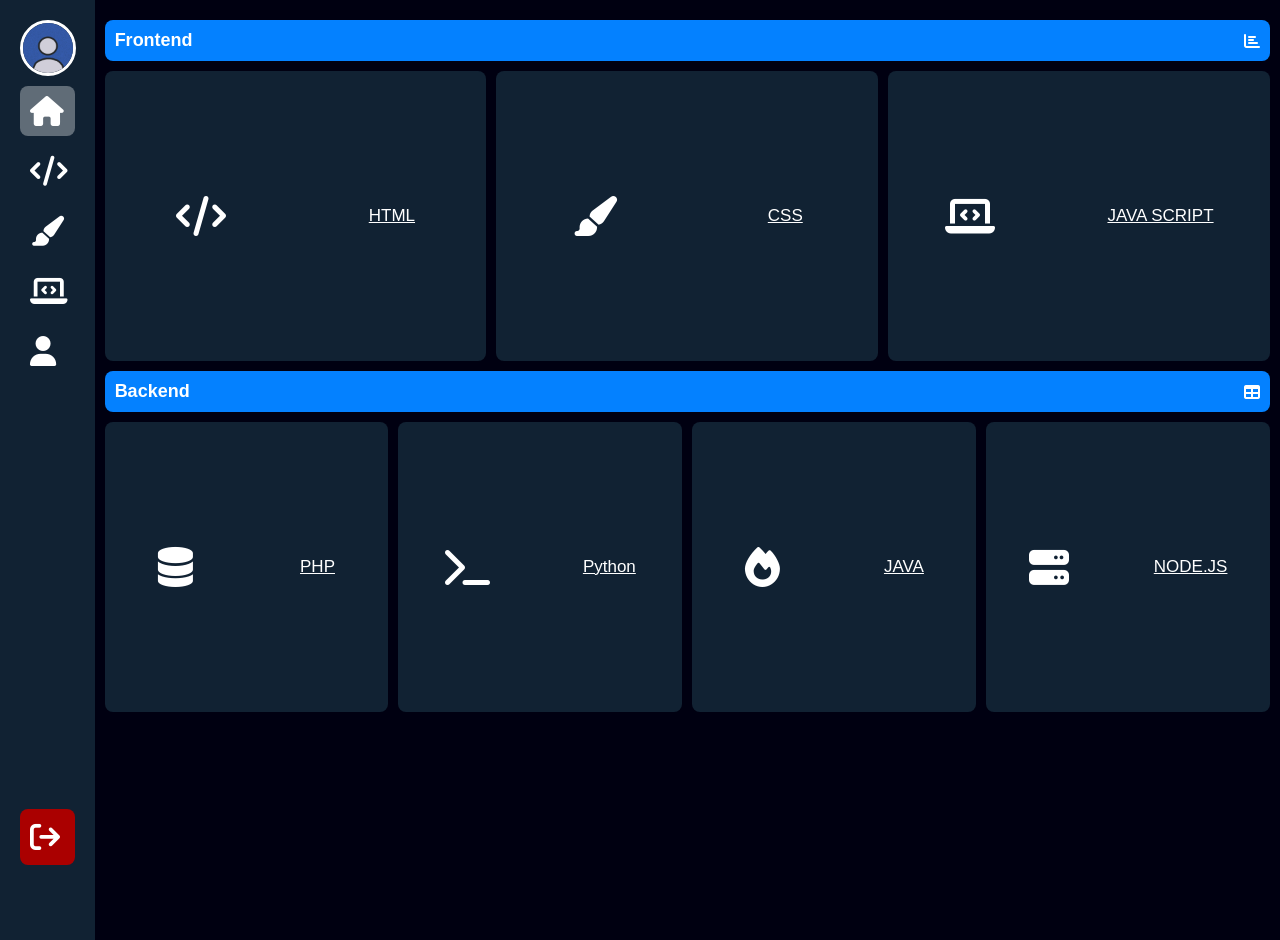
<file: index.html>
<!DOCTYPE html>
<html lang="en">
<head>
    <meta charset="UTF-8">
    <title>Education Website</title>
    <link rel="icon" href="assets/icon.png">
    <link rel="stylesheet" href="css/style.css">
    <link rel="stylesheet" href="https://cdnjs.cloudflare.com/ajax/libs/font-awesome/6.4.0/css/all.min.css">
</head>
<body>


    <div class="menu">
        <ul>
            <li class="profile">
                <div class="img-box">
                    <img src="assets/profile-img.jpg" alt="profile">
                </div>
                <h2>Software</h2>
            </li>
            <li>
                <a href="" class="active">
                    <i class="fas fa-home"></i>
                    <p>Home</p>
                </a>
            </li>

            <li>
                <a href="pages/lesson-html/html-page.html">
                    <i class="fas fa-code"></i>
                    <p>HTML</p>
                </a>
            </li>

            <li>
                <a href="pages/lesson-css/css-page.html">
                    <i class="fas fa-paintbrush"></i>
                    <p>CSS</p>
                </a>
            </li>

            <li>
                <a href="pages/lesson-js/js-page.html">
                    <i class="fas fa-laptop-code"></i>
                    <p>JS</p>
                </a>
            </li>

            <li>
                <a href="pages/users/users.html">
                    <i class="fas fa-user"></i>
                    <p>Users</p>
                </a>
            </li>

            <li class="log-out" onclick="return confirm('Are you sure ......!')">
                <a href="pages/sign in/sign in.html">
                    <i class="fas fa-sign-out"></i>
                    <p>Log Out</p>
                </a>
            </li>
        </ul>
    </div>


<div class="content">
    <div class="title-info">
        <p>Frontend</p>
        <i class="fas fa-chart-bar"></i>
    </div>


    <div class="frontend-info">
        <div class="box">
            <i class="fas fa-code"></i>
                <div class="data">
                    <a href="pages/lesson-html/html-page.html"><p>HTML</p></a>
                </div>
        </div>

        <div class="box">
            <i class="fas fa-paintbrush"></i>
                <div class="data">
                    <a href="pages/lesson-css/css-page.html"><p>CSS</p></a>
                </div>
        </div>

        <div class="box">
            <i class="fas fa-laptop-code"></i>
                <div class="data">
                    <a href="pages/lesson-js/js-page.html"><p>JAVA SCRIPT</p></a>
                </div>
        </div>
    </div>

    <div class="title-info">
        <p>Backend</p>
        <i class="fas fa-table"></i>
    </div>

    <div class="backend-info">
        <div class="box">
            <i class="fas fa-database"></i>
                <div class="data">
                    <a href=""><p>PHP</p></a>
                </div>
        </div>

        <div class="box">
            <i class="fas fa-terminal"></i>
                <div class="data">
                    <a href=""><p>Python</p></a>
                </div>
        </div>

        <div class="box">
            <i class="fas fa-fire"></i>
                <div class="data">
                    <a href=""><p>JAVA</p></a>
                </div>
        </div>

        <div class="box">
            <i class="fas fa-server"></i>
                <div class="data">
                    <a href=""><p>NODE.JS</p></a>
                </div>
        </div>
    </div>
    




</div>



</body>
</html>
</file>
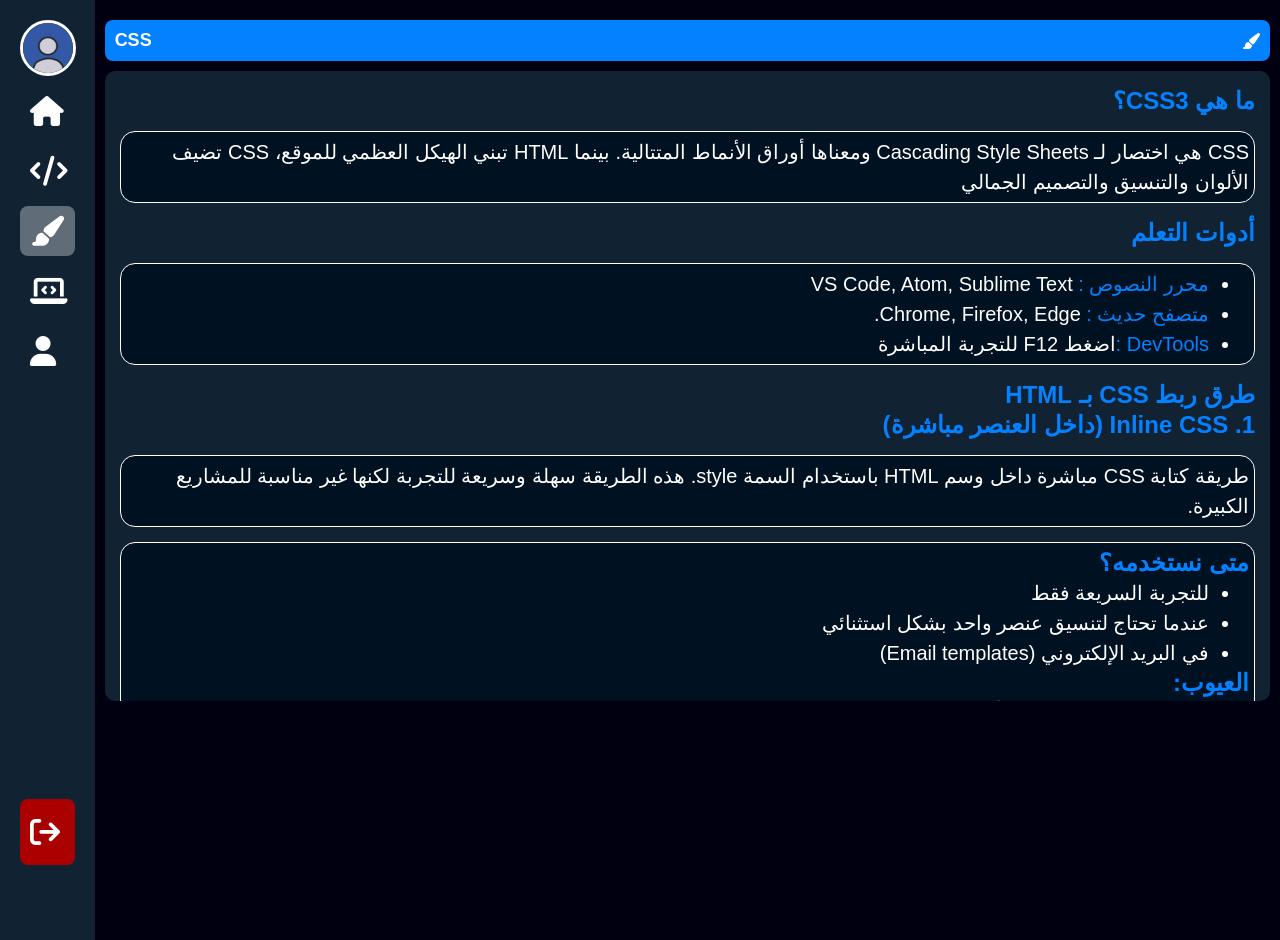
<file: pages/lesson-css/css-page.html>
<!DOCTYPE html>
<html lang="en">
<head>
    <meta charset="UTF-8">
    <title>Education Website</title>
    <link rel="icon" href="assets/icon.png">
    <link rel="stylesheet" href="css/css-page.css">
    <link rel="stylesheet" href="https://cdnjs.cloudflare.com/ajax/libs/font-awesome/6.4.0/css/all.min.css">
</head>
<body>
    <div class="menu">
        <ul class="ul1">
            <li class="profile">
                <div class="img-box">
                    <img src="assets/profile-img.jpg" alt="profile">
                </div>
                <h2>Software</h2>
            </li>
            <li>
                <a href="../../index.html">
                    <i class="fas fa-home"></i>
                    <p>Home</p>
                </a>
            </li>

            <li>
                <a href="../lesson-html/html-page.html">
                    <i class="fas fa-code"></i>
                    <p>HTML</p>
                </a>
            </li>

            <li>
                <a href="" class="active">
                    <i class="fas fa-paintbrush"></i>
                    <p>CSS</p>
                </a>
            </li>

            <li>
                <a href="../lesson-js/js-page.html">
                    <i class="fas fa-laptop-code"></i>
                    <p>JS</p>
                </a>
            </li>

            <li>
                <a href="../users/users.html">
                    <i class="fas fa-user"></i>
                    <p>users</p>
                </a>
            </li>

            <li class="log-out">
                <a href="../sign in/sign in.html" onclick="return confirm('Are you sure ......!')">
                    <i class="fas fa-sign-out"></i>
                    <p>Log Out</p>
                </a>
            </li>
        </ul>
    </div>


<div class="content">
    <div class="title-info">
        <p>CSS</p>
        <i class="fas fa-paintbrush"></i>
    </div>

<div class="box">

    <h2>ما هي CSS3؟</h2>
    <div class="con1">
          <p class="p1">CSS هي اختصار لـ Cascading Style Sheets ومعناها أوراق الأنماط المتتالية. بينما HTML تبني الهيكل العظمي للموقع، CSS تضيف الألوان والتنسيق والتصميم الجمالي</p>
    </div>
    <h2>أدوات التعلم</h2>
<div class="con1">
    <ul class="ul2">
    <li><span style="color: #0481ff;">محرر النصوص :</span> VS Code, Atom, Sublime Text</li>
    <li><span style="color: #0481ff;">متصفح حديث :</span> Chrome, Firefox, Edge.</li>
    <li><span style="color: #0481ff;">DevTools :</span>اضغط F12 للتجربة المباشرة </li>
  </ul>
  </div>

<h2>طرق ربط CSS بـ HTML</h2>
<h2>1. Inline CSS (داخل العنصر مباشرة)</h2>
<div class="con1">
    <p>طريقة كتابة CSS مباشرة داخل وسم HTML باستخدام السمة style. هذه الطريقة سهلة وسريعة للتجربة لكنها غير مناسبة للمشاريع الكبيرة.</p>
</div>

<div class="con1">
    <h2> متى نستخدمه؟</h2>

<ul class="ul2">
    <li>للتجربة السريعة فقط</li>
    <li>عندما تحتاج لتنسيق عنصر واحد بشكل استثنائي</li>
    <li>في البريد الإلكتروني (Email templates)</li>
  </ul>

  <h2> العيوب:</h2>
<ul class="ul2">
    <li>يصعب تعديل التنسيقات لأنها متناثرة في كل مكان</li>
    <li>لا يمكن إعادة استخدام الكود</li>
    <li>يصعب الصيانة في المشاريع الكبيرة</li>
  </ul>
  </div>
  صوره


<h2>2. Internal CSS (داخل ملف HTML)</h2>
<div class="con1">
<p>كتابة CSS داخل وسم style في قسم head من ملف HTML. مناسب للصفحات الصغيرة أو عندما يكون لكل صحة تنسيقات خاصة بها</p>
</div>
<div class="con1">
<h2> متى نستخدمه؟</h2>
<ul class="ul2">
    <li>صفحات HTML منفردة (Single Page)</li>
    <li>عندما لا تريد إنشاء ملف CSS منفصل</li>
    <li>للنماذج الأولية (Prototypes)</li>
  </ul>
</div>


<h2>3.External CSS (ملف منفصل - الأفضل)</h2>
<div class="con1">
<h3>إنشاء ملف منفصل بامتداد .css وربطه بملف HTML باستخدام وسم link. هذه هي الطريقة المثلى والأكثر استخداماً</h3>
</div>

<div class="con1">
    <h2>المميزات</h2>
<ul class="ul2">
    <li>فصل كامل بين المحتوى (HTML) والتصميم (CSS)</li>
    <li>عإمكانية استخدام نفس ملف CSS لعدة صفحات HTML</li>
    <li>سهولة الصيانة والتعديل من مكان واحد</li>
    <li>تخزين مؤقت (Caching) يحسن أداء الموقع</li>
    <li>تنظيم أفضل للمشروع</li>
  </ul> 
<h2> كيفية الربط:</h2>
<ol>
    <li><span style="color: #0481ff;">rel="stylesheet":</span>يحدد أي عنصر HTML سيتم تنسيقه (مثل p, h1, .class, #id)</li>
    <li><span style="color: #0481ff;">Declaration Block (كتلة التصريح):</span>محاطة بأقواس معقوفة { } تحتوي على الخصائص</li>
    <li><span style="color: #0481ff;">Property (الخاصية):</span>ما تريد تغييره (color, font-size, background)</li>
    <li><span style="color: #0481ff;">Value (القيمة):</span>القيمة الجديدة (red, 20px, #ffffff)</li>
    <li><span style="color: #0481ff;">Declaration (التصريح):</span>Property + Value ينتهي بفاصلة منقوطة ;</li>
</ol>


</div>
<h2>البنية الأساسية لـ CSS</h2>
<div class="con1">
<ul class="ul2">
    <li><span style="color: #0481ff;">Selector (المحدد):</span> يحدد أن هذا الملف هو ورقة أنماط</li>
    <li><span style="color: #0481ff;">href:</span>مسار ملف CSS (يمكن أن يكون نسبي أو مطلق)</li>
</ul>
</div>
























</div>



</div>

  




</div>


</div>


</body>
</html>
</file>
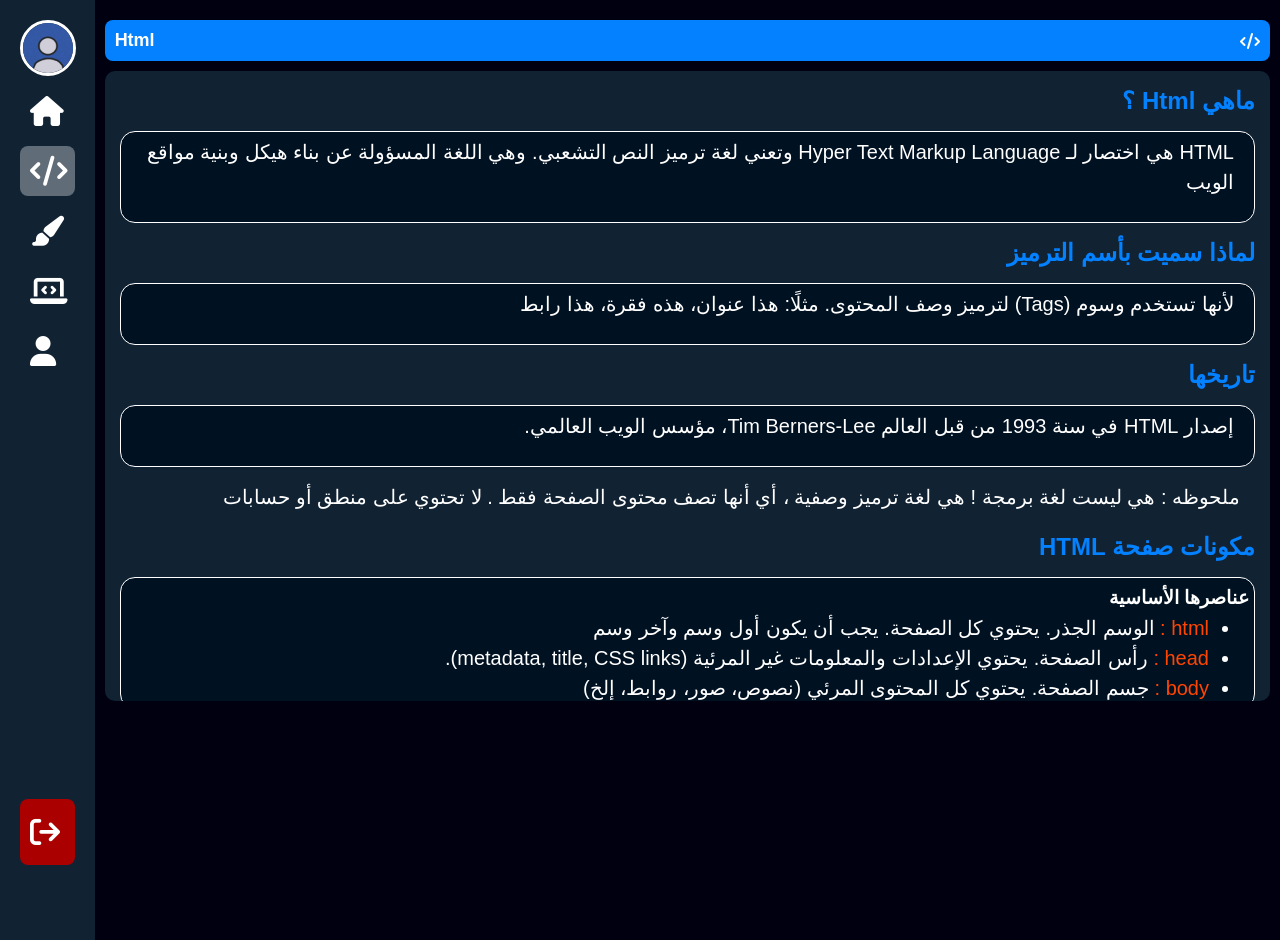
<file: pages/lesson-html/html-page.html>
<!DOCTYPE html>
<html lang="en">
<head>
    <meta charset="UTF-8">
    <title>Education Website</title>
    <link rel="icon" href="assets/icon.png">
    <link rel="stylesheet" href="css/html-page.css">
    <link rel="stylesheet" href="https://cdnjs.cloudflare.com/ajax/libs/font-awesome/6.4.0/css/all.min.css">
</head>
<body>
    <div class="menu">
        <ul class="ul1">
            <li class="profile">
                <div class="img-box">
                    <img src="assets/profile-img.jpg" alt="profile">
                </div>
                <h2>Software</h2>
            </li>
            <li>
                <a href="../../index.html">
                    <i class="fas fa-home"></i>
                    <p>Home</p> 
                </a>
            </li>

            <li>
                <a href="" class="active">
                    <i class="fas fa-code"></i>
                    <p>HTML</p>
                </a>
            </li>

            <li>
                <a href="../lesson-css/css-page.html">
                    <i class="fas fa-paintbrush"></i>
                    <p>CSS</p>
                </a>
            </li>

            <li>
                <a href="../lesson-js/js-page.html">
                    <i class="fas fa-laptop-code"></i>
                    <p>JS</p>
                </a>
            </li>

            <li>
                <a href="../users/users.html">
                    <i class="fas fa-user"></i>
                    <p>users</p>
                </a>
            </li>

            <li class="log-out">
                <a href="../sign in/sign in.html" onclick="return confirm('Are you sure ......!')">
                    <i class="fas fa-sign-out"></i>
                    <p>Log Out</p>
                </a>
            </li>
        </ul>
    </div>


<div class="content">
    <div class="title-info">
        <p>Html</p>
        <i class="fas fa-code"></i>
    </div>


    <div class="box">
        
        
    <h2>ماهي Html ؟ </h2>
    <div class="con1">
  <p class="p1">HTML هي اختصار لـ Hyper Text Markup Language وتعني لغة ترميز النص التشعبي. وهي اللغة المسؤولة عن بناء هيكل وبنية مواقع الويب</p>
    </div>
  <h2>لماذا سميت بأسم الترميز</h2>
    <div class="con1">
  <p class="p1">لأنها تستخدم وسوم (Tags) لترميز وصف المحتوى. مثلًا: هذا عنوان، هذه فقرة، هذا رابط</p>
</div>




    <h2>تاريخها</h2>
     <div class="con1">
    <p  class="p1"> إصدار HTML في سنة 1993 من قبل العالم Tim Berners-Lee، مؤسس الويب العالمي.</p>
    </div>
   <p  class="p1">ملحوظه : هي ليست لغة برمجة ! هي لغة ترميز وصفية ، أي أنها تصف محتوى الصفحة فقط . لا تحتوي على منطق أو حسابات</p>
   
    
  
  
  <h2>مكونات صفحة HTML</h2>
    <div class="con1">
  <h3>عناصرها الأساسية</h3>
  <ul class="ul2">
    <li><span style="color: #ff4500;">html :</span> الوسم الجذر. يحتوي كل الصفحة. يجب أن يكون أول وسم وآخر وسم</li>
    <li><span style="color: #ff4500;">head :</span> رأس الصفحة. يحتوي الإعدادات والمعلومات غير المرئية (metadata, title, CSS links).</li>
    <li><span style="color: #ff4500;">body :</span> جسم الصفحة. يحتوي كل المحتوى المرئي (نصوص، صور، روابط، إلخ)</li>
  </ul>
  </div>


  
  
  <p class="p1"><h2>أدوات مهمة لتعليم اللغة : </h2></p>
  <div class="con1">
  <h3>1- برنامج محرر النصوص</h3>
  <p>هو برنامج لكتابة الكود و يوفر مميزات مثل :</p>
  <ul class="ul2">
    <li>تلون الكود</li>
    <li>إكمال تلقائي</li>
    <li>أظهار الأخطاء</li>
  </ul>
  

 <p class="p1"><h3> الأختبارات</h3></p>
  <ol>
    <li><span style="color: #ff4500;">VS Code :</span> الأشهر والأفضل (مجاني)</li>
    <li><span style="color: #ff4500;">Atom :</span> من GitHub (مجاني)</li>
    <li><span style="color: #ff4500;">Sublime Text :</span> سريع وخفيف</li>
  </ol>
  </div>


<div class="con1">
<P  class="p1"><h3>2- المتصفح (Browser)</h3></P>
<P  class="p1">المتصفح هو مترجم HTML. يقرأ ملف HTML ويحوله لصفحة ويب مرئية. كما يحتوي على DevTools (اضغط F12) لفحص وتحرير الكود مباشرة</P>
<h2>أهم المتصفحات</h2>
<ul class="ul2">
    <li><span style="color: #ff4500;">Google Chrome : </span>الأفضل للمطورين</li>
    <li><span style="color: #ff4500;">Firefox :</span> ممتاز ويحترم الخصوصية</li>
    <li><span style="color: #ff4500;">Edge :</span> من Microsoft، بنفس محرك Chrome</li>
  </ul>
  </div>


  <P  class="p1"><h2>عناصر الـ Head</h2></P>
  <div class="con1">
  <p  class="p1">عناصر داخل head لا تظهر في الصفحة مباشرة، لكنها مهمة جداً للمتصفح ومحركات البحث</p>
  <h3>الـ Meta Tags</h3>
  <ol>
    <li><span style="color: #ff4500;">charset :</span> ترميز الحروف (UTF-8 يدعم العربية)</li>
    <li><span style="color: #ff4500;">viewport :</span> للتصميم المتجاوب على الموبايل</li>
    <li><span style="color: #ff4500;">description :</span> وصف الصفحة (يظهر في Google)</li>
    <li><span style="color: #ff4500;">keywords :</span> الكلمات المفتاحية (أقل أهمية الآن)</li>
    <li><span style="color: #ff4500;">author : </span>اسم المؤلف</li>
  </ol>
  </div>



    </div>




</div>



</body>
</html>
</file>
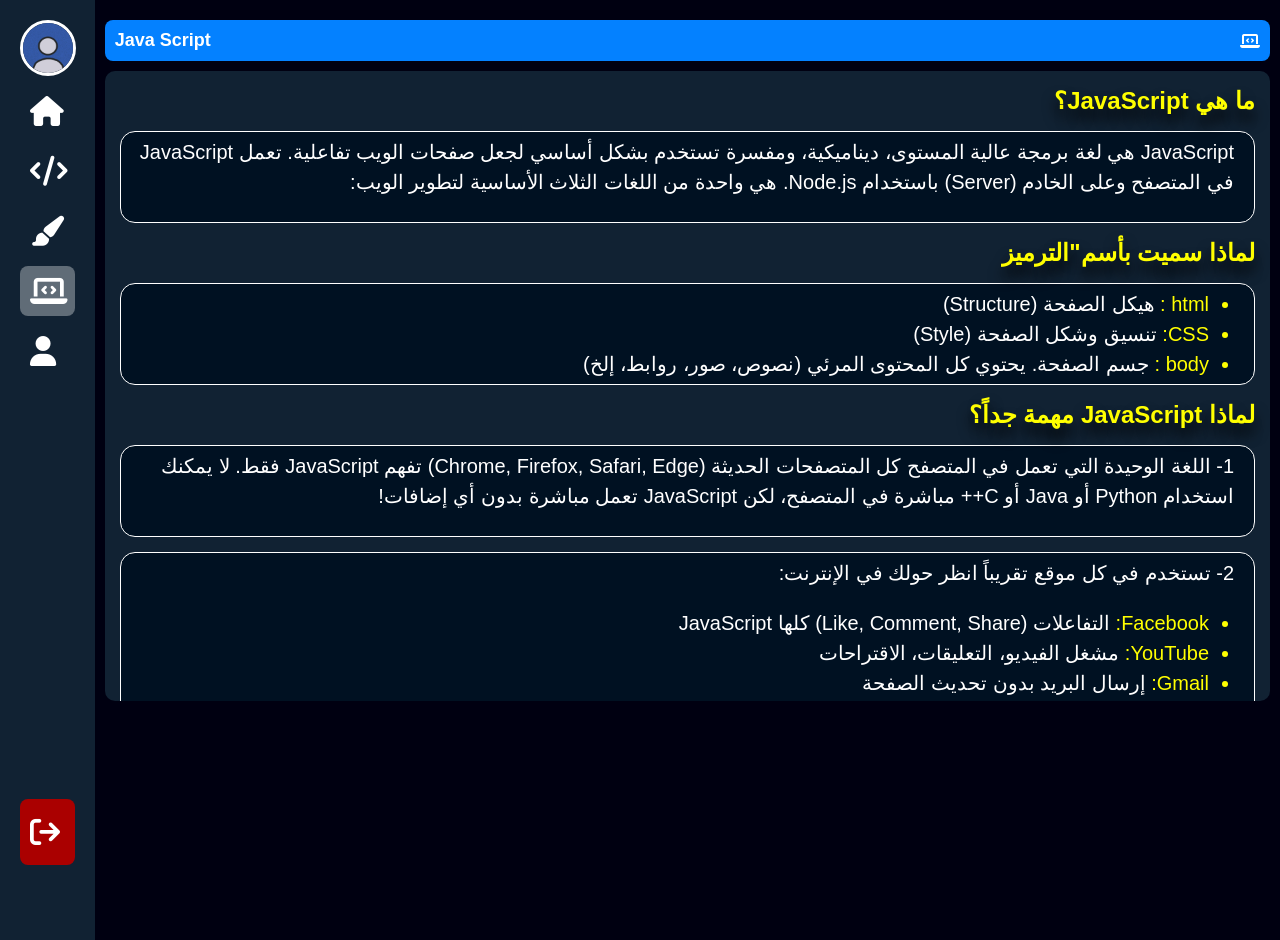
<file: pages/lesson-js/js-page.html>
<!DOCTYPE html>
<html lang="en">
<head>
    <meta charset="UTF-8">
    <title>Education Website</title>
    <link rel="icon" href="assets/icon.png">
    <link rel="stylesheet" href="css/js-page.css">
    <link rel="stylesheet" href="https://cdnjs.cloudflare.com/ajax/libs/font-awesome/6.4.0/css/all.min.css">
</head>
<body>
    <div class="menu">
        <ul class="ul1">
            <li class="profile">
                <div class="img-box">
                    <img src="assets/profile-img.jpg" alt="profile">
                </div>
                <h2>Software</h2>
            </li>
            <li>
                <a href="../../index.html">
                    <i class="fas fa-home"></i>
                    <p>Home</p>
                </a>
            </li>

            <li>
                <a href="../lesson-html/html-page.html">
                    <i class="fas fa-code"></i>
                    <p>HTML</p>
                </a>
            </li>

            <li>
                <a href="../lesson-css/css-page.html">
                    <i class="fas fa-paintbrush"></i>
                    <p>CSS</p>
                </a>
            </li>

            <li>
                <a href="" class="active">
                    <i class="fas fa-laptop-code"></i>
                    <p>JS</p>
                </a>
            </li>

            <li>
                <a href="../users/users.html">
                    <i class="fas fa-user"></i>
                    <p>users</p>
                </a>
            </li>

            <li class="log-out">
                <a href="../sign in/sign in.html" onclick="return confirm('Are you sure ......!')">
                    <i class="fas fa-sign-out"></i>
                    <p>Log Out</p>
                </a>
            </li>
        </ul>
    </div>


<div class="content">
    <div class="title-info">
        <p>Java Script</p>
        <i class="fas fa-laptop-code"></i>
    </div>

    
    <div class="box">
        
        
    <h2>ما هي JavaScript؟</h2>
<div class="con1">
<p class="p1">JavaScript هي لغة برمجة عالية المستوى، ديناميكية، ومفسرة تستخدم بشكل أساسي لجعل صفحات الويب تفاعلية. تعمل JavaScript في المتصفح وعلى الخادم (Server) باستخدام Node.js. هي واحدة من اللغات الثلاث الأساسية لتطوير الويب:</p>
       </div>
<h2>لماذا سميت بأسم"الترميز</h2>
      <div class="con1">
      <ul class="ul2">
    <li><span style="color: #ffff00;">html :</span>  هيكل الصفحة (Structure)</li>
    <li><span style="color: #ffff00;">CSS:</span> تنسيق وشكل الصفحة (Style)</li>
    <li><span style="color: #ffff00;">body :</span> جسم الصفحة. يحتوي كل المحتوى المرئي (نصوص، صور، روابط، إلخ)</li>
  </ul>
  </div>


  <h2>لماذا JavaScript مهمة جداً؟</h2>
  <div class="con1">
   <p class="p1">1- اللغة الوحيدة التي تعمل في المتصفح
كل المتصفحات الحديثة (Chrome, Firefox, Safari, Edge) تفهم JavaScript فقط. لا يمكنك استخدام Python أو Java أو C++ مباشرة في المتصفح، لكن JavaScript تعمل مباشرة بدون أي إضافات!</p>
  </div>

  <div class="con1">
<p class="p1">2- تستخدم في كل موقع تقريباً
انظر حولك في الإنترنت:</p>
  <ul class="ul2">
    <li><span style="color: #ffff00;">Facebook: </span>التفاعلات (Like, Comment, Share) كلها JavaScript</li>
    <li><span style="color: #ffff00;">YouTube: </span>مشغل الفيديو، التعليقات، الاقتراحات</li>
    <li><span style="color: #ffff00;">Gmail:</span> إرسال البريد بدون تحديث الصفحة</li>
    <li><span style="color: #ffff00;">Google Maps:</span> التحريك والتكبير التفاعلي</li>
  </ul>
</div>

<h2>ما الفرق بين JavaScript vs Java</h2>
<div class="con3">
<div class="con2">
    <p>Java</p>
     <ul class="ul2">
        
    <li>لغة سكريبت (Script) للويب</li>
    <li>تعمل في المتصفح مباشرة</li>
    <li>ديناميكية (لا تحتاج Compilation)</li>
    <li>سهلة التعلم للمبتدئين</li>
    <li>الأنواع ديناميكية (Dynamic Typing)</li>
  </ul>
</div>


<div class="con2">
    <p>Java Script</p>
     <ul class="ul2">
    <li>لغة برمجة عامة (General Purpose)</li>
    <li>تحتاج JVM للتشغيل</li>
    <li>تتطلب Compilation قبل التنفيذ</li>
    <li>أكثر تعقيداً للمبتدئين</li>
    <li>الأنواع ثابتة (Static Typing)</li>
  </ul>
</div>

</div>


    <div class="image">
    <img src="assets/1.jpeg">
    </div>

</div>



</body>
</html>
</file>
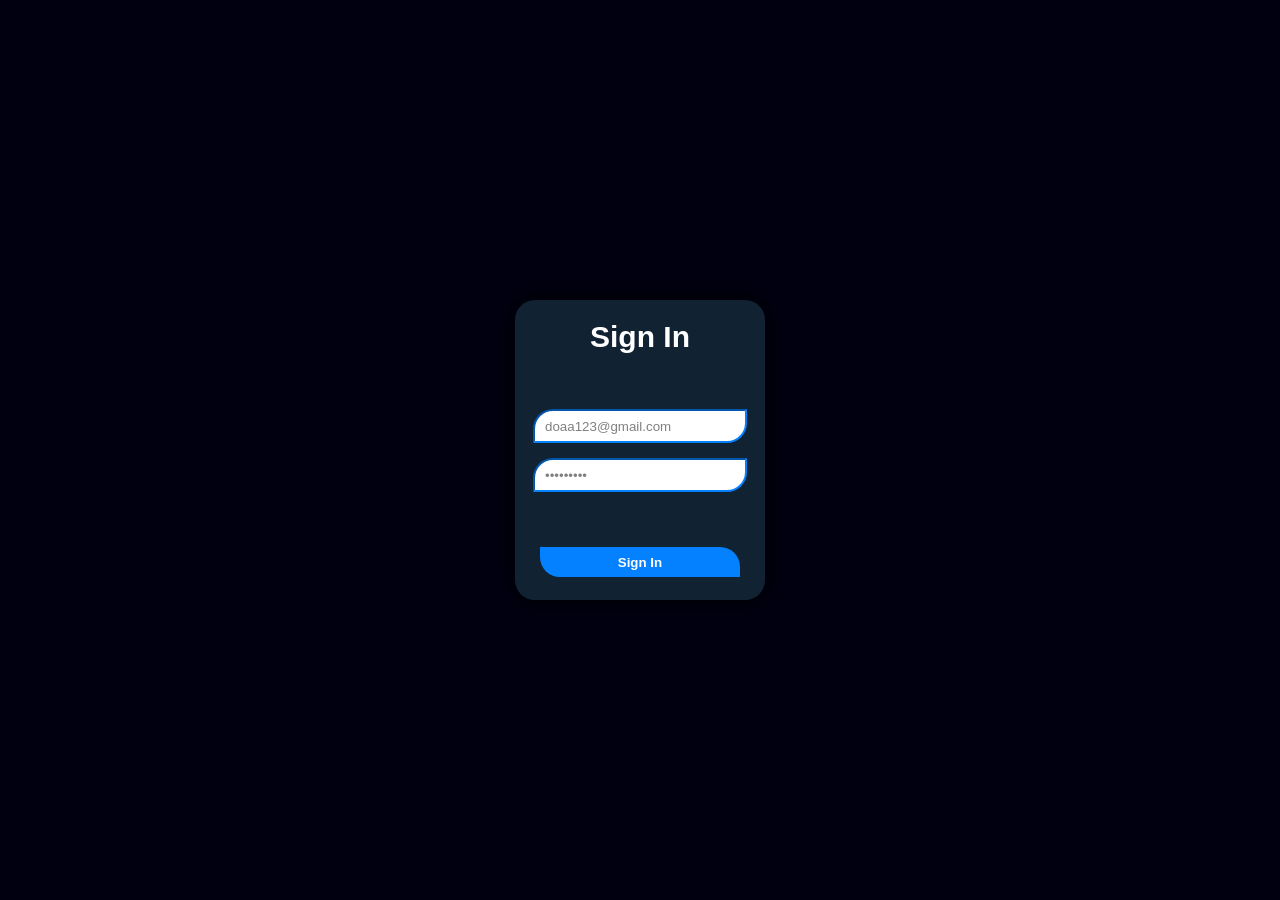
<file: pages/sign in/sign in.html>
<!DOCTYPE html>
<html lang="en">
<head>
    <meta charset="UTF-8">
    <title>Doaa</title>
    <link rel="icon" href="assets/icon.png">
    <link rel="stylesheet" href="css/sign in.css">
</head>
<body>
    <div class="container">
        <div class="content">
            <p>Sign In</p>
            <div class="textbox">
                <input type="text" placeholder="Email" value="doaa123@gmail.com" readonly>
                <input type="password" placeholder="Password" value="987654321" readonly>
            </div>
             <button onclick="location.href='../../index.html'">Sign In</button>
        </div>
    </div>
</body>
</html>
</file>
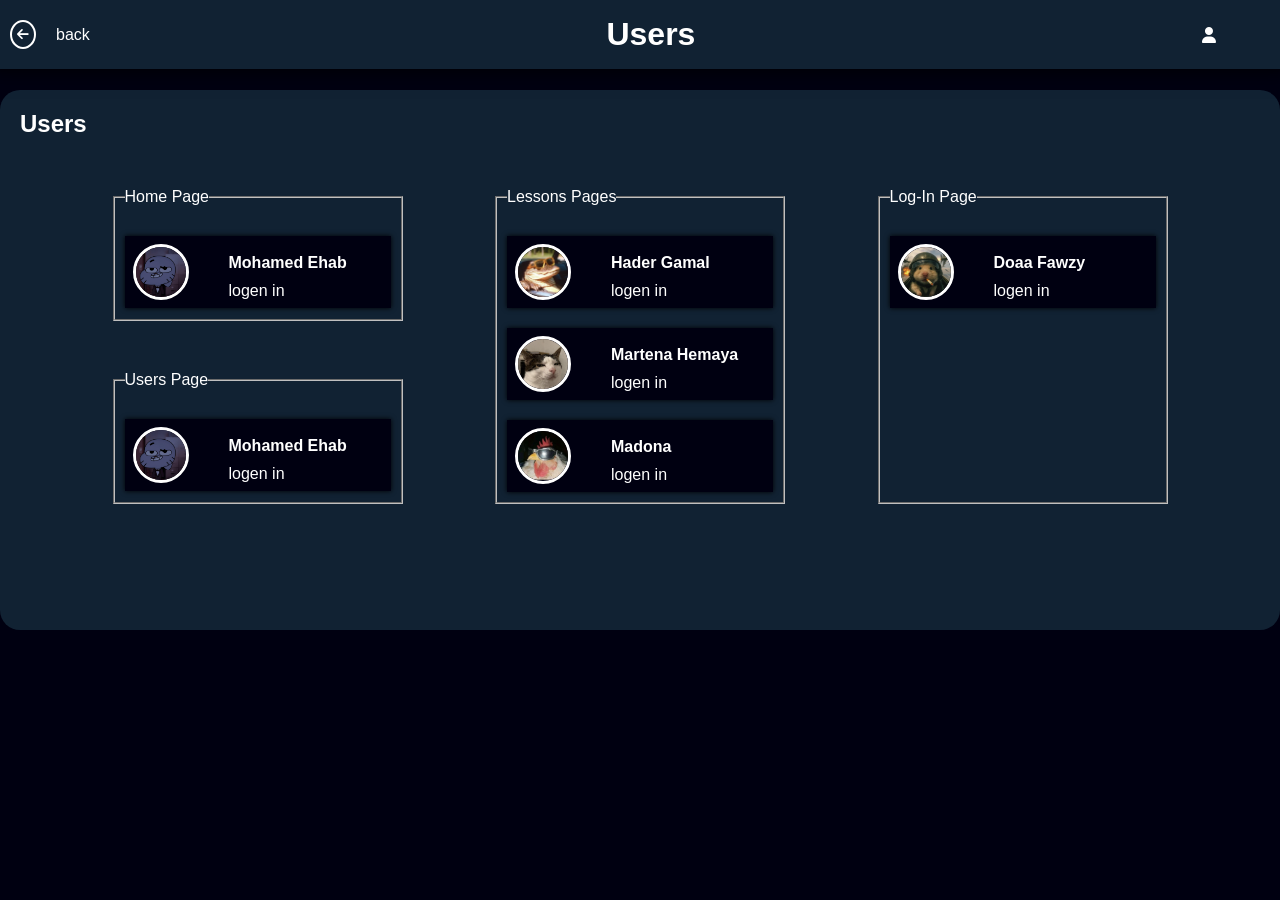
<file: pages/users/users.html>
<!DOCTYPE html>
<html lang="en">
<head>
    <meta charset="UTF-8">
    <title>Setting</title>
    <link rel="icon" href="assets/icon.png">
    <link rel="stylesheet" href="css/users.css">
    <link rel="stylesheet" href="https://cdnjs.cloudflare.com/ajax/libs/font-awesome/6.4.0/css/all.min.css">
</head>
<body>

    <div class="fixed">
        <div class="center">
    <div class="back">
    <button onclick="location.href='../../index.html'">
    <i class="fas fa-arrow-left"></i>
    </button>
    <p>back</p>
    </div>

    
    <h1>Users</h1>
    <i class="fas fa-user"></i>
    </div>
    </div>



    <div class="container">


        <h2>Users</h2>
        <div class="con">
            <div class="grid">
        <form>
            <fieldset>
                <legend>Home Page</legend>
                <a href="">
        <div class="account">
            <div class="image">
            <img src="assets/gumball-profile.jpeg" alt="profile image">
        </div>
        <div class="name">
        <p class="user">Mohamed Ehab</p>
        <p>logen in</p>
        </div>
        </div>
        </a>
        </fieldset>
        </form>


        
                        <form>
            <fieldset>
                <legend>Users Page</legend>
                <a href="">
        <div class="account">
            <div class="image">
            <img src="assets/gumball-profile.jpeg" alt="profile image">
        </div>
        <div class="name">
        <p class="user">Mohamed Ehab</p>
        <p>logen in</p>
        </div>
        </div>
        </a>
        </fieldset>
        </form>
</div>

                <form>
            <fieldset>
                <legend>Lessons Pages</legend>
                <a href="">
        <div class="account">
            <div class="image">
            <img src="assets/crocodile-profile.jpeg" alt="profile image">
        </div>
        <div class="name">
        <p class="user">Hader Gamal</p>
        <p>logen in</p>
        </div>
        </div>
        </a>

        <a href="">
                <div class="account">
            <div class="image">
            <img src="assets/cat-profile.jpeg" alt="profile image">
        </div>
        <div class="name">
        <p class="user">Martena Hemaya</p>
        <p>logen in</p>
        </div>
        </div>
        </a>

        <a href="">
                <div class="account">
            <div class="image">
            <img src="assets/rooster-profile.jpeg" alt="profile image">
        </div>
        <div class="name">
        <p class="user">Madona</p>
        <p>logen in</p>
        </div>
        </div>
        </a>
        </fieldset>
        </form>


        <form>
            <fieldset>
                <legend>Log-In Page</legend>
                <a href="">
        <div class="account">
            <div class="image">
            <img src="assets/mouse-profile.jpeg" alt="profile image">
        </div>
        <div class="name">
        <p class="user">Doaa Fawzy</p>
        <p>logen in</p>
        </div>
        </div>
        </a>
        </fieldset>
        </form>




</div>
    </div>



</body>
</html>
</file>
<file: css/style.css>
*{
    padding: 0;
    margin: 0;
    color: white;
    font-family: sans-serif;
}

body{
    background-color: #001;
    display: flex;
}

.img-box{
    width:50px;
    height:50px;
    border-radius: 50%;
    overflow: hidden;
    border: 3px solid #fff;
    flex-shrink: 0;
}

.img-box img{
    width: 100%;
}

.profile{
    display: flex;
    align-items: center;
    gap: 40px;
}

.profile h2{
    font-size: 20px;
}

.menu{
    background-color: #123;
    width:60px;
    height:100vh;
    padding: 20px;
    overflow: hidden;
    transition:.5s;
}

.menu:hover{
    width: 260px;
}

ul{
    list-style: none;
    position: relative;
    height: 95%;
}

ul li a{
    display: block;
    text-decoration: none;
    padding:10px;
    margin: 10px 0;
    border-radius: 8px;
    display: flex;
    align-items: center;
    gap: 65px;
    transition:.5s;
}

ul li a:hover, .active{
    background-color: #ffffff55;
}

.log-out{
    position: absolute;
    bottom:0;
    width:100%;
}

.log-out a{
    background-color: #a00;
}

ul li a i{
    font-size:30px;
}

.content{
    width: 100%;
    margin: 10px;
}

.title-info{
    background-color: #0481ff;
    padding: 10PX;
    display: flex;
    align-items: center;
    justify-content: space-between;
    border-radius: 8px;
    margin: 10px 0;
}

.frontend-info{
    display: flex;
    align-items: center;
    justify-content: space-between;
    flex-wrap: wrap;
    gap: 10px;
}

.frontend-info .box{
    height: 290px;
    background-color: #123;
    flex-basis: 150px;
    flex-grow: 1;
     border-radius: 8px;
     display: flex;
     align-items: center;
     justify-content: space-around;
}

.frontend-info .box i{
    font-size: 40px;
}

.frontend-info .box:hover{
    background-color: #ffffff55;
}


.backend-info{
    display: flex;
    align-items: center;
    justify-content: space-between;
    flex-wrap: wrap;
    gap: 10px;
}

.backend-info .box{
    height: 290px;
    background-color: #123;
    flex-basis: 150px;
    flex-grow: 1;
     border-radius: 8px;
     display: flex;
     align-items: center;
     justify-content: space-around;
}

.backend-info .box i{
    font-size: 40px;
}

.backend-info .box:hover{
    background-color: #ffffff55;
}

.frontend-info a p{
    font-size: 17px;
}

.backend-info a p{
    font-size: 17px;
}

.title-info p{
    font-size: 18px;
    font-weight: bold;
}
</file>
<file: pages/lesson-css/css/css-page.css>
*{
    padding: 0;
    margin: 0;
    color: white;
    font-family: sans-serif;
}

body{
    background-color: #001;
    display: flex;
}

.img-box{
    width:50px;
    height:50px;
    border-radius: 50%;
    overflow: hidden;
    border: 3px solid #fff;
    flex-shrink: 0;
}

.img-box img{
    width: 100%;
}

.profile{
    display: flex;
    align-items: center;
    gap: 40px;
}

.profile h2{
    font-size: 20px;
}

.menu{
    background-color: #123;
    width:60px;
    height:100vh;
    padding: 20px;
    overflow: hidden;
    transition:.5s;
}

.menu:hover{
    width: 260px;
}

.ul1{
    list-style: none;
    position: relative;
    height: 95%;
}

.ul1 li a{
    display: block;
    text-decoration: none;
    padding:10px;
    margin: 10px 0;
    border-radius: 8px;
    display: flex;
    align-items: center;
    gap: 65px;
    transition:.5s;
}

.ul1 li a:hover, .active{
    background-color: #ffffff55;
}

.log-out{
    position: absolute;
    bottom:0;
    width:100%;
}

.log-out a{
    background-color: #a00;
}

ul li a i{
    font-size:30px;
}

.content{
    width: 100%;
    margin: 10px;
}

.title-info{
    background-color: #0481ff;
    padding: 10PX;
    display: flex;
    align-items: center;
    justify-content: space-between;
    border-radius: 8px;
    margin: 10px 0;
}

.frontend-info{
    display: flex;
    align-items: center;
    justify-content: space-between;
    flex-wrap: wrap;
    gap: 10px;
}

.frontend-info .box{
    height: 290px;
    background-color: #123;
    flex-basis: 150px;
    flex-grow: 1;
     border-radius: 8px;
     display: flex;
     align-items: center;
     justify-content: space-around;
}

.frontend-info .box i{
    font-size: 40px;
}

.frontend-info .box:hover{
    background-color: #ffffff55;
}


.backend-info{
    display: flex;
    align-items: center;
    justify-content: space-between;
    flex-wrap: wrap;
    gap: 10px;
}

.backend-info .box{
    height: 290px;
    background-color: #123;
    flex-basis: 150px;
    flex-grow: 1;
     border-radius: 8px;
     display: flex;
     align-items: center;
     justify-content: space-around;
}

.backend-info .box i{
    font-size: 40px;
}

.backend-info .box:hover{
    background-color: #ffffff55;
}

.frontend-info a p{
    font-size: 17px;
}

.backend-info a p{
    font-size: 17px;
}

.title-info p{
    font-size: 18px;
    font-weight: bold;
}

.box{   
    background-color: #123;
    border-radius: 10px;
    padding: 15px;
    text-align: right;
    direction: rtl;
    height: 600px;
    overflow-y: auto;
    scrollbar-width: none;
    line-height: 30px;
}

.con1{
    background-color: #012;
    border-radius: 15px;
    padding-right: 5px;
    border-style: solid;
    border-width: 1px;
    margin: 15px 0 15px 0;
    padding: 5px ;
}

.ul2{
    padding-right: 40px;
    padding-left: 0;
    font-size: 20px;
}

ol{
    padding-right: 40px;
    padding-left: 0;
    font-size: 20px;
}

h2{
    color: #0481ff;
}

.con1{
    background-color: #012;
    border-radius: 15px;
    padding-right: 5px;
    border-style: solid;
    border-width: 1px;
    margin: 15px 0 15px 0;
    padding: 5px ;
}

p{
    font-size: 20px;
}
</file>
<file: pages/lesson-html/css/html-page.css>
*{
    padding: 0;
    margin: 0;
    color: white;
    font-family: sans-serif;
    scrollbar-width: none;
}

body{
    background-color: #001;
    display: flex;
}

.img-box{
    width:50px;
    height:50px;
    border-radius: 50%;
    overflow: hidden;
    border: 3px solid #fff;
    flex-shrink: 0;
}

.img-box img{
    width: 100%;
}

.profile{
    display: flex;
    align-items: center;
    gap: 40px;
}

.profile h2{
    font-size: 20px;
}

.menu{
    background-color: #123;
    width:60px;
    height:100vh;
    padding: 20px;
    overflow: hidden;
    transition:.5s;
}

.menu:hover{
    width: 260px;
}

.ul1{
    position: relative;
    height: 95%;
    list-style: none;
}

.ul1 li a{
    display: block;
    text-decoration: none;
    padding:10px;
    margin: 10px 0;
    border-radius: 8px;
    display: flex;
    align-items: center;
    gap: 65px;
    transition:.5s;
}

.ul1 li a:hover, .active{
    background-color: #ffffff55;
}

.log-out{
    position: absolute;
    bottom:0;
    width:100%;
}

.log-out a{
    background-color: #a00;
}

.ul1 li a i{
    font-size:30px;
}

.content{
    width: 100%;
    margin: 10px;
}

.title-info{
    background-color: #0481ff;
    padding: 10PX;
    display: flex;
    align-items: center;
    justify-content: space-between;
    border-radius: 8px;
    margin: 10px 0;
}

.frontend-info{
    display: flex;
    align-items: center;
    justify-content: space-between;
    flex-wrap: wrap;
    gap: 10px;
}

.frontend-info .box{
    height: 290px;
    background-color: #123;
    flex-basis: 150px;
    flex-grow: 1;
     border-radius: 8px;
     display: flex;
     align-items: center;
     justify-content: space-around;
}

.frontend-info .box i{
    font-size: 40px;
}

.frontend-info .box:hover{
    background-color: #ffffff55;
}


.backend-info{
    display: flex;
    align-items: center;
    justify-content: space-between;
    flex-wrap: wrap;
    gap: 10px;
}

.backend-info .box{
    height: 290px;
    background-color: #123;
    flex-basis: 150px;
    flex-grow: 1;
     border-radius: 8px;
     display: flex;
     align-items: center;
     justify-content: space-around;
}

.backend-info .box i{
    font-size: 40px;
}

.backend-info .box:hover{
    background-color: #ffffff55;
}

.frontend-info a p{
    font-size: 17px;
}

.backend-info a p{
    font-size: 17px;
}

.title-info p{
    font-size: 18px;
    font-weight: bold;
}

.box{   
    background-color: #123;
    border-radius: 10px;
    padding: 15px;
    text-align: right;
    direction: rtl;
    height: 600px;
    overflow-y: auto;
    scrollbar-width: none;
    line-height: 30px;
}

.ul2{
    padding-right: 40px;
    padding-left: 0;
    font-size: 20px;
}

ol{
    padding-right: 40px;
    padding-left: 0;
    font-size: 20px;
}

.p1{
    padding-right: 15px;
    padding-left: 0;
    margin: 0 0 20px 0;
    font-size: 20px;
}

h2{
    color: #0481ff;
}

.con1{
    background-color: #012;
    border-radius: 15px;
    padding-right: 5px;
    border-style: solid;
    border-width: 1px;
    margin: 15px 0 15px 0;
    padding: 5px ;
}

p{
    font-size: 20px;
}
</file>
<file: pages/lesson-js/css/js-page.css>
*{
    padding: 0;
    margin: 0;
    color: white;
    font-family: sans-serif;
    scrollbar-width: none;
}

body{
    background-color: #001;
    display: flex;
}

.img-box{
    width:50px;
    height:50px;
    border-radius: 50%;
    overflow: hidden;
    border: 3px solid #fff;
    flex-shrink: 0;
}

.img-box img{
    width: 100%;
}

.profile{
    display: flex;
    align-items: center;
    gap: 40px;
}

.profile h2{
    font-size: 20px;
}

.menu{
    background-color: #123;
    width:60px;
    height:100vh;
    padding: 20px;
    overflow: hidden;
    transition:.5s;
}

.menu:hover{
    width: 260px;
}

.ul1{
    list-style: none;
    position: relative;
    height: 95%;
}

.ul1 li a{
    display: block;
    text-decoration: none;
    padding:10px;
    margin: 10px 0;
    border-radius: 8px;
    display: flex;
    align-items: center;
    gap: 65px;
    transition:.5s;
}

.ul1 li a:hover, .active{
    background-color: #ffffff55;
}

.log-out{
    position: absolute;
    bottom:0;
    width:100%;
}

.log-out a{
    background-color: #a00;
}

ul li a i{
    font-size:30px;
}

.content{
    width: 100%;
    margin: 10px;
}

.title-info{
    background-color: #0481ff;
    padding: 10PX;
    display: flex;
    align-items: center;
    justify-content: space-between;
    border-radius: 8px;
    margin: 10px 0;
}

.frontend-info{
    display: flex;
    align-items: center;
    justify-content: space-between;
    flex-wrap: wrap;
    gap: 10px;
}

.frontend-info .box{
    height: 290px;
    background-color: #123;
    flex-basis: 150px;
    flex-grow: 1;
     border-radius: 8px;
     display: flex;
     align-items: center;
     justify-content: space-around;
}

.frontend-info .box i{
    font-size: 40px;
}

.frontend-info .box:hover{
    background-color: #ffffff55;
}


.backend-info{
    display: flex;
    align-items: center;
    justify-content: space-between;
    flex-wrap: wrap;
    gap: 10px;
}

.backend-info .box{
    height: 290px;
    background-color: #123;
    flex-basis: 150px;
    flex-grow: 1;
     border-radius: 8px;
     display: flex;
     align-items: center;
     justify-content: space-around;
}

.backend-info .box i{
    font-size: 40px;
}

.backend-info .box:hover{
    background-color: #ffffff55;
}

.frontend-info a p{
    font-size: 17px;
}

.backend-info a p{
    font-size: 17px;
}

.title-info p{
    font-size: 18px;
    font-weight: bold;
}

.box{   
    background-color: #123;
    border-radius: 10px;
    padding: 15px;
    text-align: right;
    direction: rtl;
    height: 600px;
    overflow-y: auto;
    scrollbar-width: none;
    line-height: 30px;
}

.ul2{
    padding-right: 40px;
    padding-left: 0;
    font-size: 20px;
}

ol{
    padding-right: 40px;
    padding-left: 0;
    font-size: 20px;
}

.p1{
    padding-right: 15px;
    padding-left: 0;
    margin: 0 0 20px 0;
    font-size: 20px;
}

h2{
    color: #ffff00;
    text-shadow: 0 10px 14px #000;
}

.con1{
    background-color: #012;
    border-radius: 15px;
    padding-right: 5px;
    border-style: solid;
    border-width: 1px;
    margin: 15px 0 15px 0;
    padding: 5px ;
}

.con2{
    background-color: #012;
    border-radius: 15px;
    padding-right: 5px;
    border-style: solid;
    border-width: 1px;
    margin: 15px 0 15px 0;
    padding: 5px;
    width: 590px;
}

.con3{
    display: flex;
    justify-content: space-between;
    flex-wrap: wrap;
}

p{
    font-size: 20px;
}

.con2 p{
    color: #ffff00;
    margin-right: 20px;
}

ul li::marker{
    color: #ffff00;
}

.image{
    border-style: solid;
    border-radius: 20px;
    padding: 20px;
    display: flex;
    justify-content: center;
    border-width: 1px;

}

.image img{
    border-style: solid;
    border-color: #ffffff55;
    border-width: 1px;
    border-radius: 20px;
}
</file>
<file: pages/sign in/css/sign in.css>
*{
    padding: 0;
    margin: 0;
    color: white;
    font-family: sans-serif;
}

body{
    background-color: #001;
    display:flex;
    justify-content: center;
    align-items: center;
    height: 100vh;
}

.container{
    height: 300px;
    background-color: #123;
    width: 250px;
    border-radius: 20px;
    box-shadow: 0 0 25px black;
    text-align: center;
}

p{
    margin-top: 20px;
    font-size: 30px;
    font-weight: bold;
}

.textbox{
    display: grid;
    gap: 15px;
}

.content{
    display: grid;
    place-items: center;
    gap: 55px;
}

input{
     width: 200px;
     height: 30px;
     border-radius:20px 0;
     border-color: #0481ff;
     color:gray;
     padding-left: 10px;

}

button{
     height: 30px;
     width: 200px;
     color: white;
     font-weight: bold;
     border-radius:0 20px;
     border-color: transparent;
     background-color: #0481ff;
     cursor: pointer;
     transition: .5s;
}

button:hover{
    background-color:#ffffff55 ;
}
</file>
<file: pages/users/css/users.css>
*{
    padding: 0;
    margin: 0;
    color: #fff;
    font-family: sans-serif;
}

body{
    background-color: #001;
    display: flex;
    align-items: center;
    justify-content: center;
}

h1{
    font-weight: 900;
}

button{
    background-color: transparent;
    border-color: #fff;
    border-radius: 50%;
    padding: 5px;
    border-style: solid;
}

.back{
    display: flex;
    align-items: center;
    gap: 20px;
    margin: 10px;
}

.fixed{
    
    position: fixed;
    top: 0;
    z-index: 1000;
    background-color: #123;
    width: 100%;
    padding: 10px;
    box-shadow: 0 0 20px #000;
}

.center{
    display: flex;
    align-items: center;
    justify-content: space-between;
    width: 95%;
}

.container{
    width: 1300px;
    background-color: #123;
    height: 500px;
    margin-top: 90px;
    border-radius: 20px;
    padding: 20px;
    overflow: auto;
    scrollbar-width: none;
}

.container p{
    margin-top: 10px;
}

.image{
    width: 50px;
    height: 50px;
    border-radius: 50%;
    overflow: hidden;
    border-style: solid;
    border-color: #fff;
}

.image img{
    width: 100%;
}

.account{
    background-color: #001;
    width: 250px;
    display: flex;
    align-items: center;
    gap: 40px;
    padding: 5px;
    border-color: transparent;
    border-style: solid;
    box-shadow: 0 0 5px #000;
    cursor: pointer;
    margin-top: 20px;
    transition: .5s;
}

.account:hover{
    background-color: #ffffff55;
}

.name{
    display: grid;
}

.user{
    font-weight: bold;
}

fieldset{
    margin-top: 50px;
    padding: 10px;
}

form{
    display: flex;
}

.con{
    display: flex;
    justify-content: space-evenly;
}

.grid{
    display: grid;
}

a{
    text-decoration: none;
}
</file>
